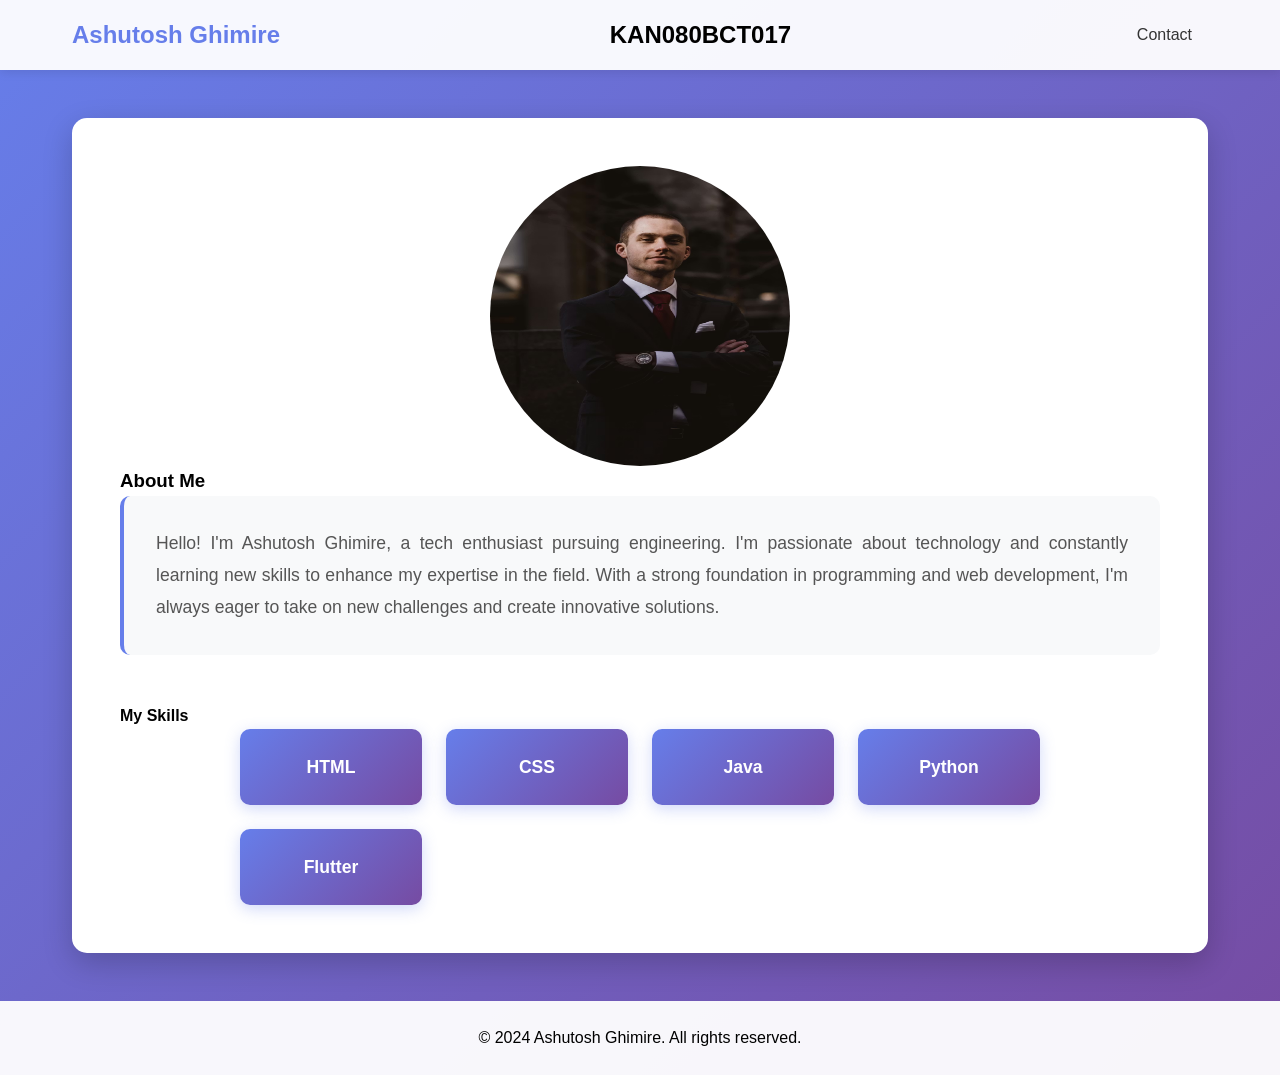
<file: Portfolio/index.html>
<!DOCTYPE html>
<html lang="en">
<head>
    <meta charset="UTF-8">
    <meta name="viewport" content="width=device-width, initial-scale=1.0">
    <title>About - Ashutosh Ghimire</title>
    <link rel="stylesheet" href="style.css">
</head>
<body>
    <nav class="navbar">
        <div class="nav-container">
            <h1 class="logo">Ashutosh Ghimire </h1>
            <h2>KAN080BCT017</h2>
            <ul class="nav-menu">
                <li><a href="contact.html">Contact</a></li>
            </ul>
        </div>
    </nav>

    <div class="container">
        <div class="about-section">
            <div class="img-section">
                <img src="image/pp.png" alt="" height="300px" width="300px">
            </div>
            <h3>About Me</h3>
            <div class="intro">
                <p>
                    Hello! I'm Ashutosh Ghimire, a tech enthusiast pursuing engineering. 
                    I'm passionate about technology and constantly learning new skills to 
                    enhance my expertise in the field. With a strong foundation in programming 
                    and web development, I'm always eager to take on new challenges and create 
                    innovative solutions.
                </p>
            </div>
            
            <div class="skills-section">
                <h4>My Skills</h4>
                <div class="skills-grid">
                    <div class="skill-item">HTML</div>
                    <div class="skill-item">CSS</div>
                    <div class="skill-item">Java</div>
                    <div class="skill-item">Python</div>
                    <div class="skill-item">Flutter</div>
                </div>
            </div>
        </div>
    </div>

    <footer>
        <p>&copy; 2024 Ashutosh Ghimire. All rights reserved.</p>
    </footer>
</body>
</html>
</file>
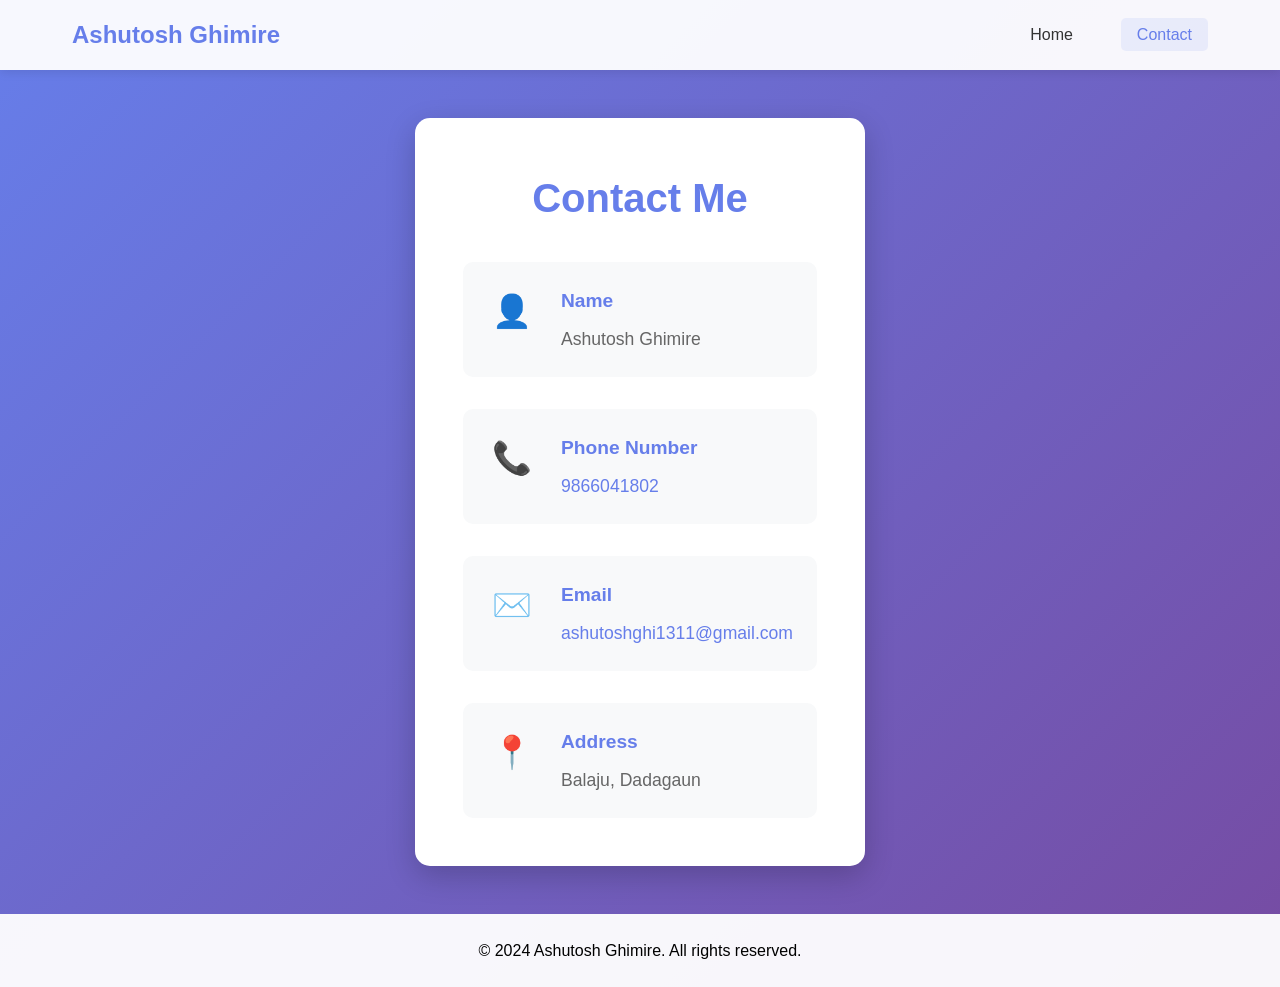
<file: Portfolio/contact.html>
<!DOCTYPE html>
<html lang="en">
<head>
    <meta charset="UTF-8">
    <meta name="viewport" content="width=device-width, initial-scale=1.0">
    <title>Contact - Ashutosh Ghimire</title>
    <link rel="stylesheet" href="style.css">
</head>
<body>
    <nav class="navbar">
        <div class="nav-container">
            <h1 class="logo">Ashutosh Ghimire</h1>
            <ul class="nav-menu">
                <li><a href="index.html">Home</a></li>
                <li><a href="contact.html" class="active">Contact</a></li>
            </ul>
        </div>
    </nav>

    <div class="container">
        <div class="contact-section">
            <h2>Contact Me</h2>
            <div class="contact-info">
                <div class="contact-item">
                    <div class="contact-icon">👤</div>
                    <div class="contact-details">
                        <h3>Name</h3>
                        <p>Ashutosh Ghimire</p>
                    </div>
                </div>
                
                <div class="contact-item">
                    <div class="contact-icon">📞</div>
                    <div class="contact-details">
                        <h3>Phone Number</h3>
                        <p><a href="tel:9866041802">9866041802</a></p>
                    </div>
                </div>
                
                <div class="contact-item">
                    <div class="contact-icon">✉️</div>
                    <div class="contact-details">
                        <h3>Email</h3>
                        <p><a href="mailto:ashutoshghi1311@gmail.com">ashutoshghi1311@gmail.com</a></p>
                    </div>
                </div>
                
                <div class="contact-item">
                    <div class="contact-icon">📍</div>
                    <div class="contact-details">
                        <h3>Address</h3>
                        <p>Balaju, Dadagaun</p>
                    </div>
                </div>
            </div>
        </div>
    </div>

    <footer>
        <p>&copy; 2024 Ashutosh Ghimire. All rights reserved.</p>
    </footer>
</body>
</html>
</file>
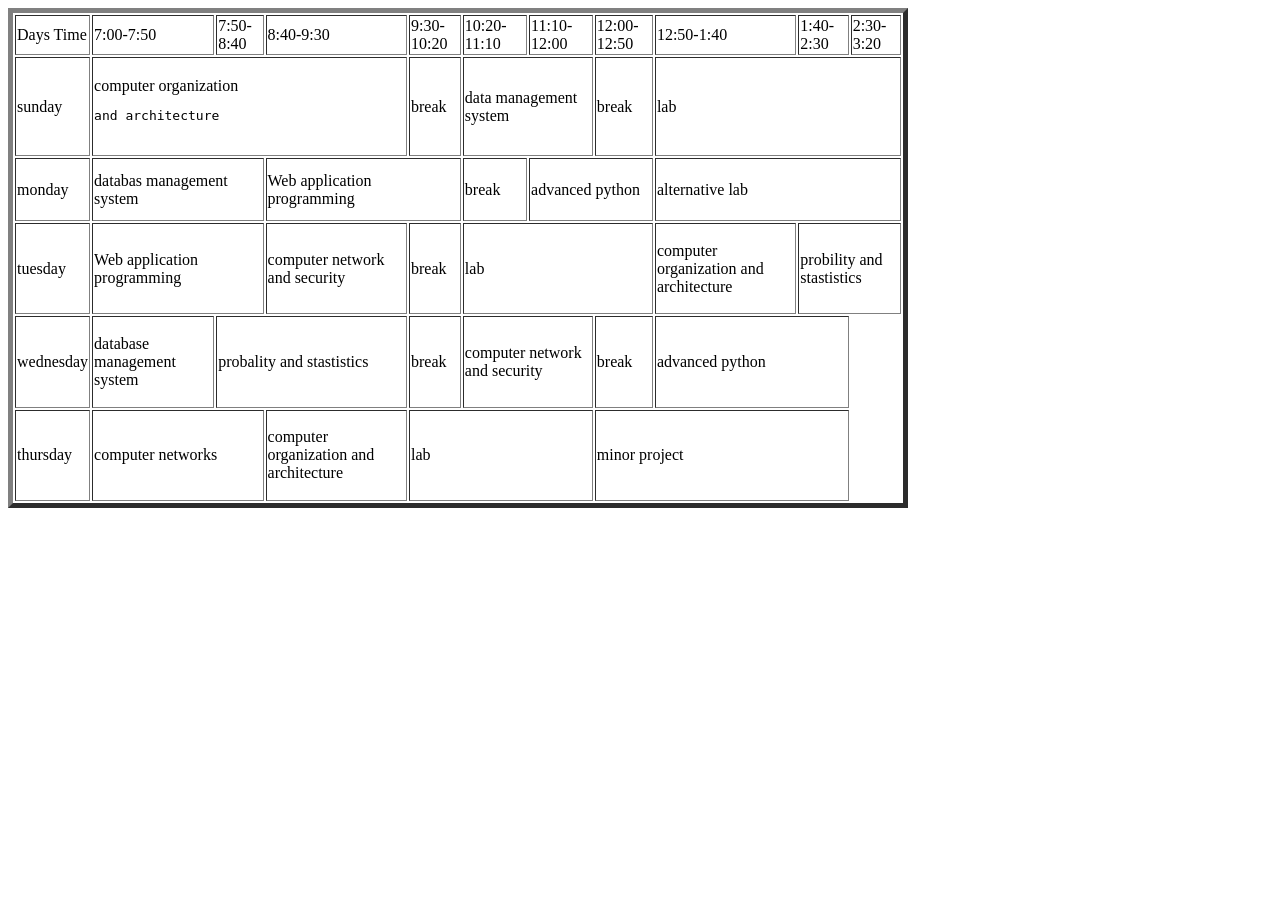
<file: Routine/Routine.html>
<!DOCTYPE html>
<html lang="en">
<head>
    <meta charset="UTF-8">
    <meta name="viewport" content="width=device-width, initial-scale=1.0">
    <title>Document</title>
</head>
<body>
    <table border="5" width="900" height="500">
    <thead>
        <td>Days Time</td>
        <td>7:00-7:50</td>
        <td>7:50-8:40</td>
        <td>8:40-9:30</td>
        <td>9:30-10:20</td>
        <td>10:20-11:10</td>
        <td>11:10-12:00</td>
        <td>12:00-12:50</td>
        <td>12:50-1:40</td>
        <td>1:40-2:30</td>
        <td>2:30-3:20</td>
    
    
    </thead>
    <tbody>
        <tr>
            <td>sunday</td>
            <td colspan="3">computer organization <pre>and architecture</pre></td>
            <td>break</td>
            <td colspan="2">data management system</td>
            <td>break</td>
            <td colspan="3">lab</td>
           
            

        </tr>
        <tr> 
            <td>monday</td>
            <td colspan="2">databas  management system</td>
            <td colspan="2">Web application programming</td>
            <td>break</td>
            <td colspan="2">advanced python</td>
            <td colspan="3">alternative lab</td>
        </tr>
        <tr> 
            <td>tuesday</td>
            <td colspan="2">Web application programming</td>
            <td>computer network and security</td>
            <td>break</td>
            <td colspan="3">lab</td>
            <td>computer organization and architecture</td>
            <td colspan="2">probility and stastistics</td>
        </tr>
        <tr> 
            <td>wednesday</td>
            <td>database management system</td>
            <td colspan="2">probality and stastistics</td>
            <td>break</td>
            <td colspan="2">computer network and security</td>
            <td>break</td>
            <td colspan="2">advanced python</td>
        </tr>
        <tr> 
            <td>thursday</td>
            <td colspan="2">computer networks</td>

            <td>computer organization and architecture</td>

            <td colspan="3">lab</td>
            <td colspan="3">minor project</td>
        </tr>


 
    </tbody>


    </table>
</body>
</html>
</file>
<file: Portfolio/style.css>
* {
    margin: 0;
    padding: 0;
    box-sizing: border-box;
    color: black;
}

body {
    font-family: 'Segoe UI', Tahoma, Geneva, Verdana, sans-serif;
    line-height: 1.6;
    color: #333;
    background: linear-gradient(135deg, #667eea 0%, #764ba2 100%);
    min-height: 100vh;
    display: flex;
    flex-direction: column;
}

.navbar {
    background-color: rgba(255, 255, 255, 0.95);
    box-shadow: 0 2px 10px rgba(0, 0, 0, 0.1);
    padding: 1rem 0;
    position: sticky;
    top: 0;
    z-index: 1000;
}

.nav-container {
    max-width: 1200px;
    margin: 0 auto;
    padding: 0 2rem;
    display: flex;
    justify-content: space-between;
    align-items: center;
}

.logo {
    font-size: 1.5rem;
    color: #667eea;
    font-weight: bold;
}

.nav-menu {
    display: flex;
    list-style: none;
    gap: 2rem;
}

.nav-menu a {
    text-decoration: none;
    color: #333;
    font-weight: 500;
    transition: color 0.3s ease;
    padding: 0.5rem 1rem;
    border-radius: 5px;
}

.nav-menu a:hover,
.nav-menu a.active {
    color: #667eea;
    background-color: rgba(102, 126, 234, 0.1);
}

.container {
    max-width: 1200px;
    margin: 3rem auto;
    padding: 0 2rem;
    flex: 1;
}

.contact-section,
.about-section {
    background: white;
    padding: 3rem;
    border-radius: 15px;
    box-shadow: 0 10px 30px rgba(0, 0, 0, 0.2);
}

.contact-section h2,
.about-section h2 {
    color: #667eea;
    margin-bottom: 2rem;
    font-size: 2.5rem;
    text-align: center;
}

.contact-info {
    display: grid;
    gap: 2rem;
    max-width: 600px;
    margin: 0 auto;
}

.contact-item {
    display: flex;
    align-items: flex-start;
    gap: 1.5rem;
    padding: 1.5rem;
    background: #f8f9fa;
    border-radius: 10px;
    transition: transform 0.3s ease, box-shadow 0.3s ease;
}

.contact-icon {
    font-size: 2rem;
    min-width: 50px;
    text-align: center;
}

.contact-details h3 {
    color: #667eea;
    margin-bottom: 0.5rem;
    font-size: 1.2rem;
}

.contact-details p {
    color: #666;
    font-size: 1.1rem;
}

.contact-details a {
    color: #667eea;
    text-decoration: none;
    transition: color 0.3s ease;
}

.contact-details a:hover {
    color: #764ba2;
    text-decoration: underline;
}

.intro {
    background: #f8f9fa;
    padding: 2rem;
    border-radius: 10px;
    margin-bottom: 3rem;
    border-left: 4px solid #667eea;
}

.intro p {
    font-size: 1.1rem;
    line-height: 1.8;
    color: #555;
    text-align: justify;
}

.skills-section {
    margin-top: 3rem;
}

.skills-section h3 {
    color: #667eea;
    margin-bottom: 1.5rem;
    font-size: 2rem;
    text-align: center;
}

.skills-grid {
    display: grid;
    grid-template-columns: repeat(auto-fit, minmax(150px, 1fr));
    gap: 1.5rem;
    max-width: 800px;
    margin: 0 auto;
}

.skill-item {
    background: linear-gradient(135deg, #667eea 0%, #764ba2 100%);
    color: white;
    padding: 1.5rem;
    border-radius: 10px;
    text-align: center;
    font-weight: bold;
    font-size: 1.1rem;
    transition: transform 0.3s ease, box-shadow 0.3s ease;
    box-shadow: 0 4px 15px rgba(102, 126, 234, 0.3);
}

footer {
    background-color: rgba(255, 255, 255, 0.95);
    text-align: center;
    padding: 1.5rem;
    margin-top: auto;
    color: #666;
}

@media (max-width: 768px) {
    .nav-container {
        flex-direction: column;
        gap: 1rem;
    }

    .nav-menu {
        gap: 1rem;
    }

    .contact-section,
    .about-section {
        padding: 2rem 1.5rem;
    }

    .contact-section h2,
    .about-section h2 {
        font-size: 2rem;
    }

    .skills-grid {
        grid-template-columns: repeat(auto-fit, minmax(120px, 1fr));
    }

    .contact-item {
        flex-direction: column;
        text-align: center;
    }
}


.img-section{
    display: flex;
    justify-content: center;
}

.img-section img{
    border-radius: 50%;
}
</file>
